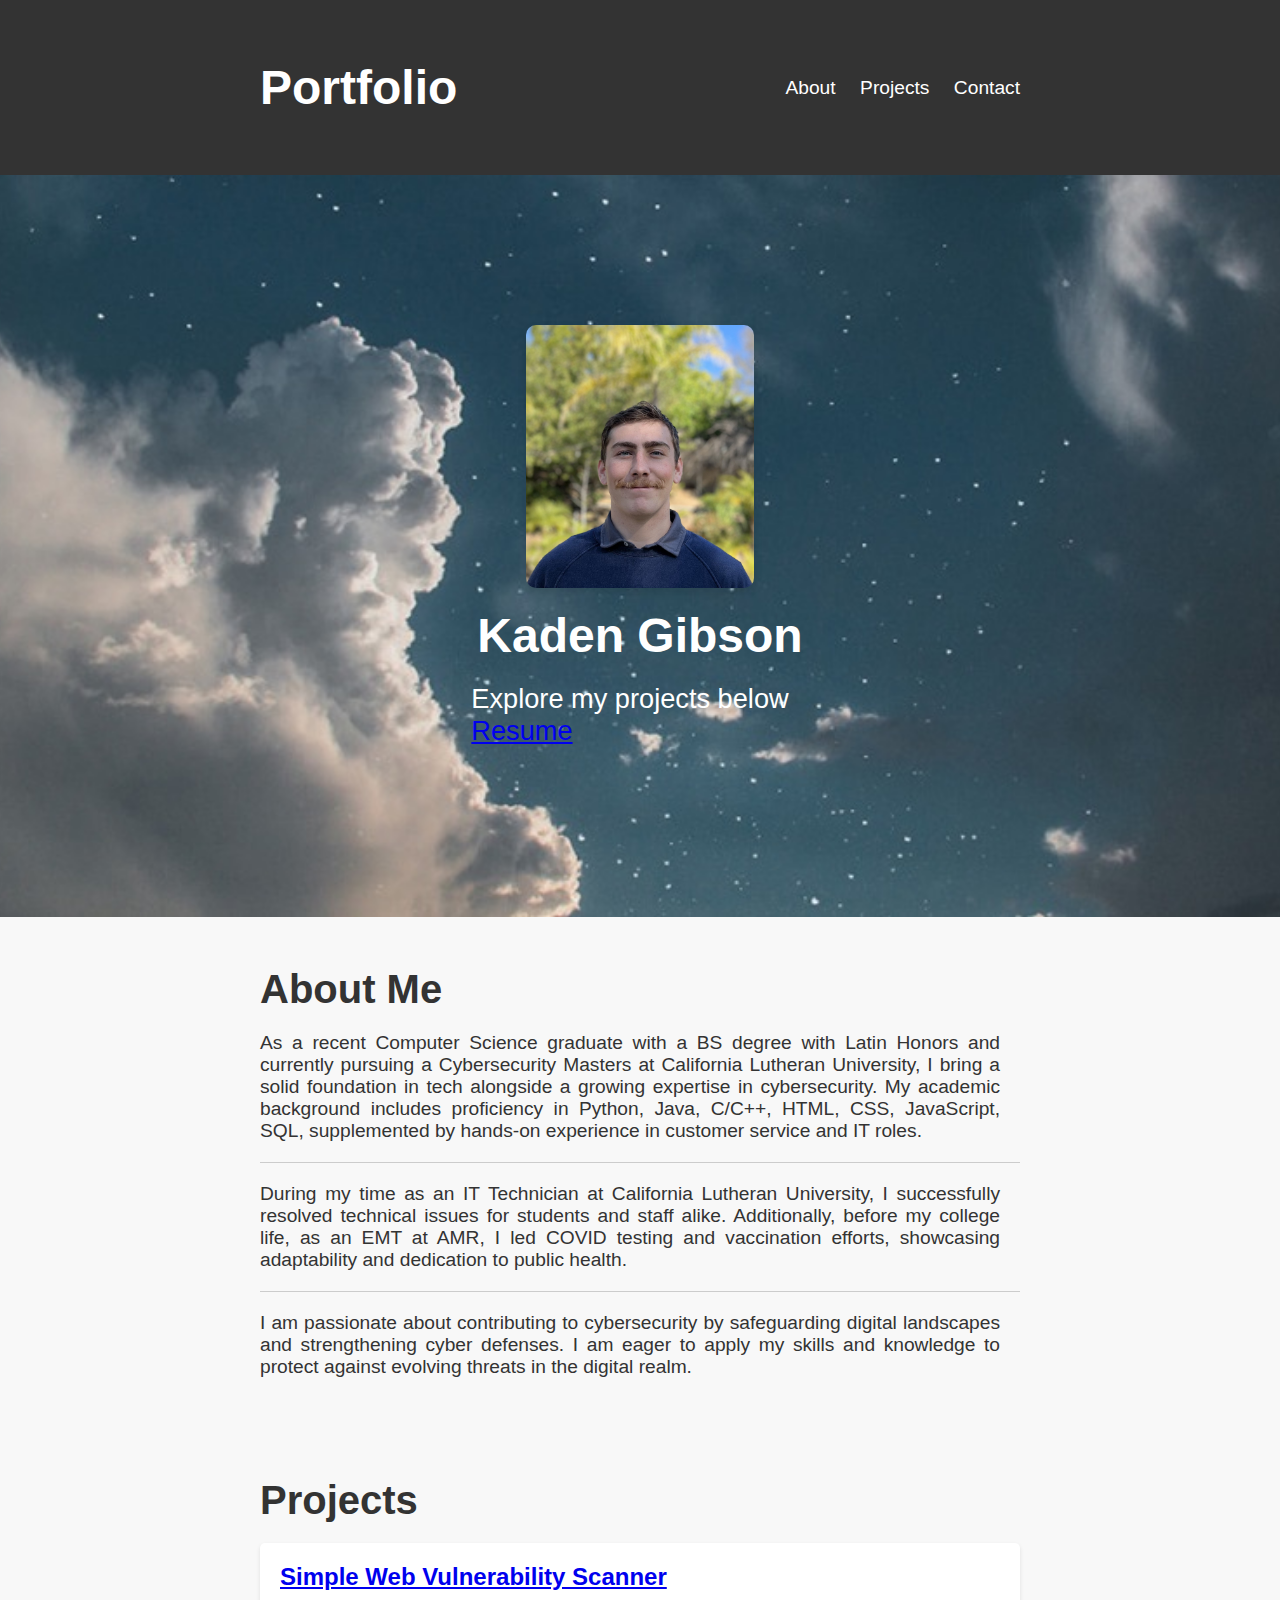
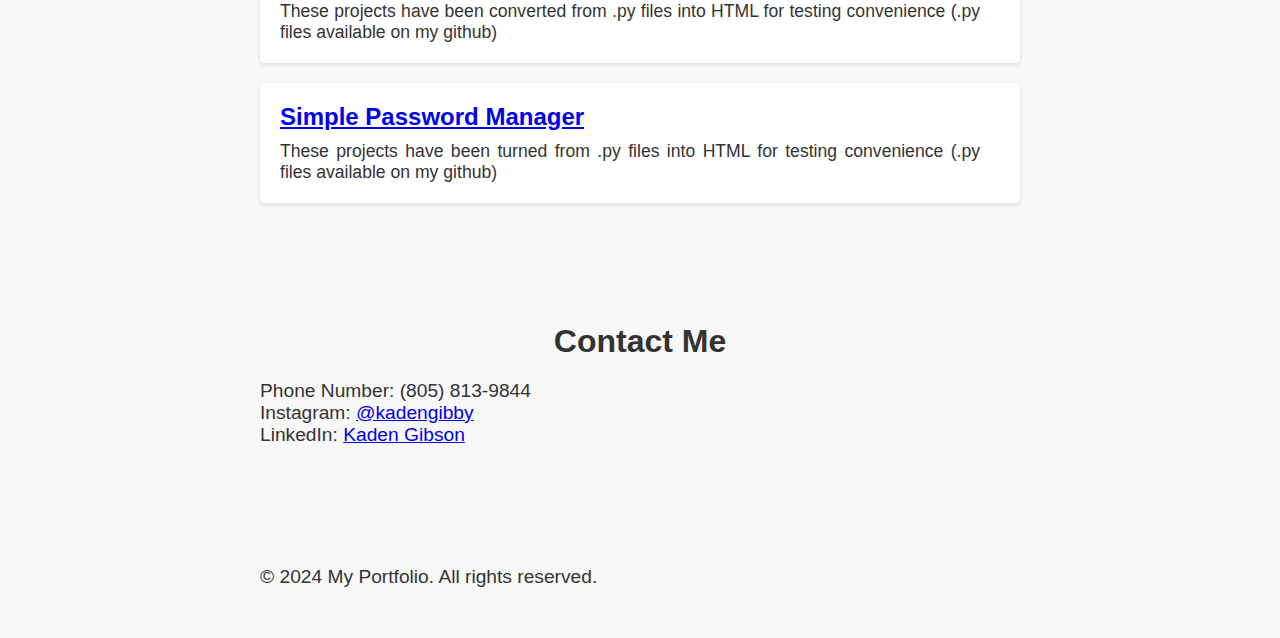
<file: portfolio/index.html>
<!DOCTYPE html>
<html lang="en">
<head>
    <meta charset="UTF-8">
    <meta name="viewport" content="width=device-width, initial-scale=1.0">
    <title>Portfolio</title>
    <link rel="stylesheet" href="styles.css">
</head>
<body>

    <!-- Header -->
    <header>
        <div class="container">
            <h1>Portfolio</h1>
            <nav>
                <ul>
                    <li><a href="#about">About</a></li>
                    <li><a href="#projects">Projects</a></li>
                    <li><a href="#contact">Contact</a></li>
                </ul>
            </nav>
        </div>
    </header>

    <!-- Hero Section -->
    <section id="hero">
        <div class="container">
            <img src="IMG_4043copy.jpg" class="profile-image" alt="Profile Image">
            <div class="hero-text">
                <h2>Kaden Gibson</h2>
                <p>Explore my projects below
                </br>
                <a href="resume">Resume</a>
                </p>
            </div>
        </div>
    </section>

    <!-- About Section -->
    <section id="about">
        <div class="container">
            <h2>About Me</h2>
            
            <p>As a recent Computer Science graduate with a BS degree with Latin Honors and currently pursuing a Cybersecurity Masters at California Lutheran University, I bring a solid foundation in tech alongside a growing expertise in cybersecurity. My academic background includes proficiency in Python, Java, C/C++, HTML, CSS, JavaScript, SQL, supplemented by hands-on experience in customer service and IT roles.</p>
            
            <hr>
            <p>During my time as an IT Technician at California Lutheran University, I successfully resolved technical issues for students and staff alike. Additionally, before my college life, as an EMT at AMR, I led COVID testing and vaccination efforts, showcasing adaptability and dedication to public health.</p>
            <hr>
            <p>I am passionate about contributing to cybersecurity by safeguarding digital landscapes and strengthening cyber defenses. I am eager to apply my skills and knowledge to protect against evolving threats in the digital realm.</p>
        </div>
    </section>

    <!-- Projects Section -->
    <section id="projects">
        <div class="container">
            <h2>Projects</h2>
            <div class="project">
                <h3><a href="vuln.html">Simple Web Vulnerability Scanner</a></h3>
                <p>These projects have been converted from .py files into HTML for testing convenience (.py files available on my github)</p>
            </div>
            <div class="project">
                <h3><a href="manager.html">Simple Password Manager</a></h3>
                <p>These projects have been turned from .py files into HTML for testing convenience (.py files available on my github)</p>
            </div>
        </div>
    </section>

    <!-- Contact Section -->
    <section id="contact">
        <div class="container">
            <h2>Contact Me</h2>
            <p>Phone Number: (805) 813-9844 <br>
                Instagram: <a href="https://instagram.com/kadengibby">@kadengibby</a><br>
                LinkedIn: <a href="https://www.linkedin.com/in/kaden-gibson-138589295/">Kaden Gibson</a></p>
        </div>
    </section>

    <!-- Footer -->
    <footer>
        <div class="container">
            <p>&copy; 2024 My Portfolio. All rights reserved.</p>
        </div>
    </footer>
</body>
</html>
</file>
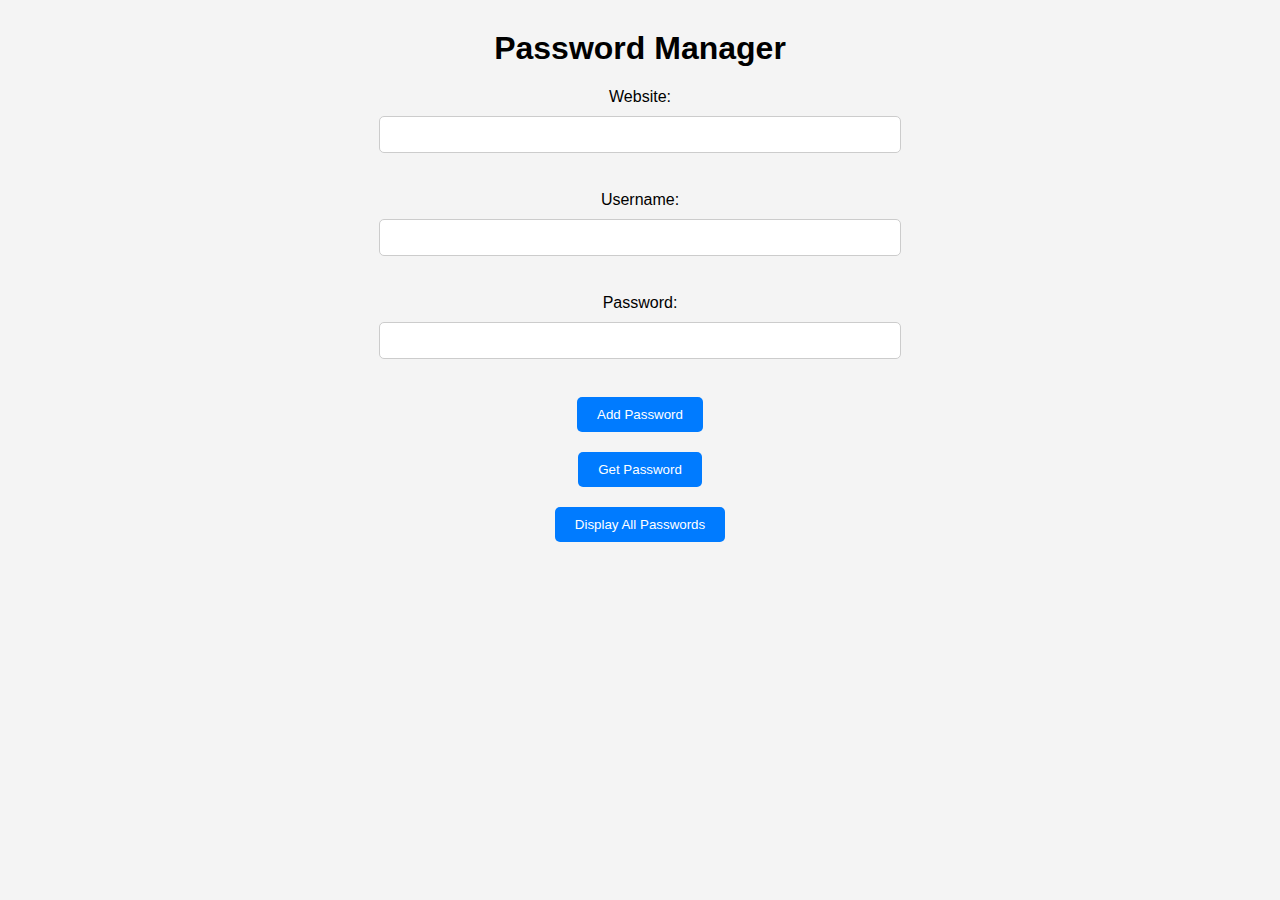
<file: portfolio/manager.html>
<!DOCTYPE html>
<html lang="en">
<head>
    <meta charset="UTF-8">
    <meta name="viewport" content="width=device-width, initial-scale=1.0">
    <title>Password Manager</title>
    <link rel="stylesheet" href="manager.css">
</head>
<body>
    <h1>Password Manager</h1>
    <label for="website">Website:</label>
    <input type="text" id="website"><br>
    <label for="username">Username:</label>
    <input type="text" id="username"><br>
    <label for="password">Password:</label>
    <input type="password" id="password"><br>
    <button onclick="addPassword()">Add Password</button>
    <button onclick="getPassword()">Get Password</button>
    <button onclick="displayPasswords()">Display All Passwords</button><br><br>
    <table id="passwords" style="display: none;">
        <thead>
            <tr>
                <th>Website</th>
                <th>Username</th>
                <th>Password</th>
            </tr>
        </thead>
        <tbody id="passwordsBody">
        </tbody>
    </table>

    <script>
        function addPassword() {
            var website = document.getElementById('website').value.trim();
            var username = document.getElementById('username').value.trim();
            var password = document.getElementById('password').value.trim();

            if (!website || !password) {
                alert("Please fill in both website and password fields.");
                return;
            }

            var passwordsTable = document.getElementById('passwordsBody');
            var newRow = passwordsTable.insertRow();
            newRow.insertCell().innerText = website;
            newRow.insertCell().innerText = username;
            newRow.insertCell().innerText = password;

            document.getElementById('website').value = "";
            document.getElementById('username').value = "";
            document.getElementById('password').value = "";

            alert("Password added successfully.");
        }

        function getPassword() {
    var website = document.getElementById('website').value.trim();
    var username = document.getElementById('username').value.trim();
    if (!website || !username) {
        alert("Please enter both the website and username.");
        return;
    }

    var passwordsTable = document.getElementById('passwords');
    var rows = passwordsTable.getElementsByTagName('tr');
    for (var i = 1; i < rows.length; i++) {
        var cells = rows[i].getElementsByTagName('td');
        if (cells[0].innerText === website && cells[1].innerText === username) {
            alert("Password retrieved:\nWebsite: " + cells[0].innerText + "\nUsername: " + cells[1].innerText + "\nPassword: " + cells[2].innerText);
            return;
        }
    }

    alert("Password not found for the specified website and username.");
}

        function displayPasswords() {
            var passwordsTable = document.getElementById('passwords');
            passwordsTable.style.display = 'table';
            alert("This is not a recommended practice. This is for demonstration purposes only.");
        }
    </script>
</body>
</html>
</file>
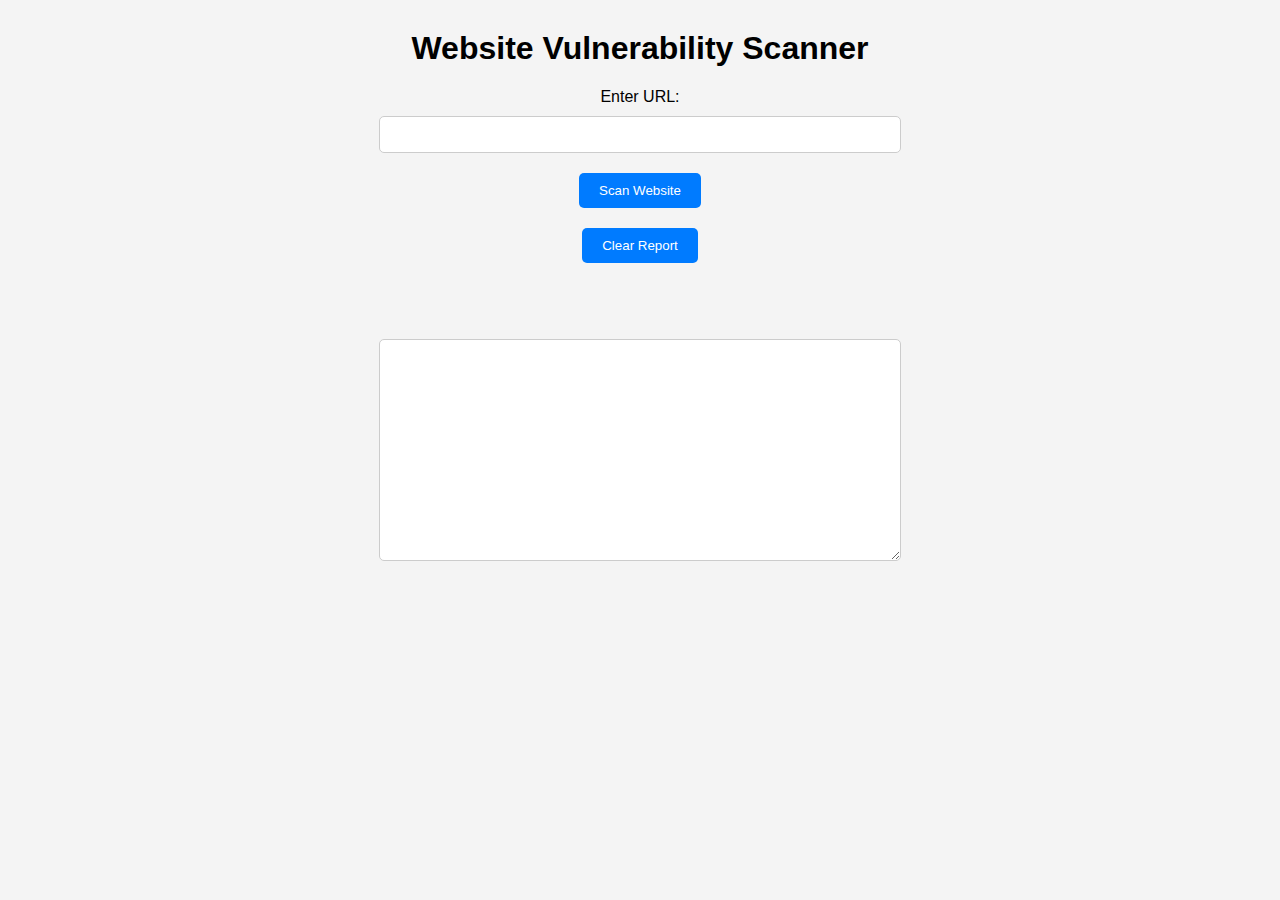
<file: portfolio/vuln.html>
<!DOCTYPE html>
<html lang="en">
<head>
    <meta charset="UTF-8">
    <meta name="viewport" content="width=device-width, initial-scale=1.0">
    <title>Website Vulnerability Scanner</title>
    <link rel="stylesheet" href="vuln.css">
    <script>
        function scanWebsite() {
            var url = document.getElementById('url').value;
            var report = document.getElementById('report');

            if (!url) {
                alert("Please enter a URL");
                return;
            }

            fetch(url)
                .then(response => response.text())
                .then(data => {
                    var parser = new DOMParser();
                    var doc = parser.parseFromString(data, 'text/html');

                    // Potential XSS vulnerability
                    var scriptTags = doc.getElementsByTagName('script');
                    if (scriptTags.length > 0) {
                        report.innerText += 'Potential XSS vulnerability found on ' + url + ':\n';
                        for (var i = 0; i < scriptTags.length; i++) {
                            report.innerText += 'Script tag found: ' + scriptTags[i].outerHTML + '\n';
                        }
                    }

                    // SQL injection vulnerability
                    var queryParameters = new URL(url).searchParams;
                    if (queryParameters.has('sql')) {
                        report.innerText += 'Potential SQL injection vulnerability found on ' + url + ':\n';
                        report.innerText += 'SQL parameter found in URL: ' + queryParameters.get('sql') + '\n';
                    }

                    // Insecure HTTP headers?
                    var headers = new Headers();
                    fetch(url, { method: 'HEAD' })
                        .then(response => {
                            response.headers.forEach((value, name) => {
                                headers.append(name, value);
                            });
                            if (headers.get('Server').toLowerCase().includes('apache')) {
                                report.innerText += 'Insecure server header found on ' + url + ':\n';
                                report.innerText += 'Server header value: ' + headers.get('Server') + '\n';
                            }
                        });

                    alert("Website scan completed successfully");
                })
                .catch(error => {
                    alert("An error occurred: " + error);
                });
        }

        function clearReport() {
            document.getElementById('report').innerText = '';
        }
    </script>
</head>
<body>
    <h1>Website Vulnerability Scanner</h1>
    <label for="url">Enter URL:</label>
    <input type="text" id="url">
    <button onclick="scanWebsite()">Scan Website</button>
    <button onclick="clearReport()">Clear Report</button>
    <br><br>
    <textarea id="report" rows="10" cols="50" readonly></textarea>
</body>
</html>
</file>
<file: portfolio/styles.css>
* {
    margin: 0;
    padding: 0;
    box-sizing: border-box;
}

/* Body styles */
body {
    font-family: 'Arial', sans-serif;
    background-color: #f8f8f8;
    color: #333;
}

/* Header styles */
header {
    background-color: #333;
    color: #fff;
    padding: 10px;
}

header .container {
    display: flex;
    justify-content: space-between;
    align-items: center;
}

header h1 {
    font-size: 3em;
}

header nav ul {
    list-style: none;
}

/* About Section styles */
#about .container {
    text-align: justify;
    position: relative; 
}

#about hr {
    margin: 20px 0; 
    border: none;
    border-top: 1px solid #ccc;
    position: relative; 
}


header nav ul li {
    display: inline-block;
    margin-left: 20px;
}

header nav ul li:first-child {
    margin-left: 0;
}

header nav ul li a {
    color: #fff;
    text-decoration: none;
    font-size: 1.2em;
    transition: color 0.3s ease;
}

/* About Section styles */
#about .container {
    text-align: justify;
}








header nav ul li a:hover {
    color: #ffcc00;
}

/* Hero Section styles */
#hero {
    background-image: url('background.jpg');
    background-size: cover;
    background-position: center;
    color: #fff;
    text-align: center;
    padding: 100px 0;
}

#hero .container {
    display: flex;
    flex-direction: column;
    align-items: center;
}

#hero img.profile-image {
    max-width: 30%;
    height: auto;
    border-radius: 10px;
    box-shadow: 0 4px 8px rgba(0, 0, 0, 0.1);
    margin-bottom: 20px;
}

#hero h2 {
    font-size: 3em;
    margin-bottom: 20px;
}

#hero p {
    font-size: 1.7em;
    margin-bottom: 20px;
}

/* Main content section styles */
.container {
    max-width: 800px;
    margin: 0 auto;
    padding: 50px 20px;
}

.container h2 {
    font-size: 2.5em;
    margin-bottom: 20px;
}

.container p {
    font-size: 1.2em;
    margin-right: 20px;
    text-align: justify;
}

/* Projects Section styles */
#projects .project {
    background-color: #fff;
    padding: 20px;
    border-radius: 5px;
    box-shadow: 0 2px 4px rgba(0, 0, 0, 0.1);
    transition: transform 0.3s ease;
    margin-bottom: 20px;
}

#projects .project:hover {
    transform: translateY(-5px);
}

#projects .project h3 {
    font-size: 1.5em;
    margin-bottom: 10px;
}

#projects .project p {
    font-size: 1.1em;
}

/* Contact Section styles */
#contact .container {
    text-align: center;
}

#contact h2 {
    font-size: 2em;
    margin-bottom: 20px;
}

#contact p {
    font-size: 1.2em;
    margin-bottom: 20px;
}

/* Adjustments for smaller screens like iPhones */
@media screen and (max-width: 518px) {
    /* Make sections display vertically */
    header .container nav ul {
        display: block;
    }

    #about .container {
        display: block;
    }

    #projects .container {
        display: block;
    }

    #contact .container {
        display: block;
    }
}

/* Adjustments for smaller screens like iPhones */
@media screen and (max-width: 518px) {
    /* Make sections display vertically */
    header .container nav ul {
        display: block;
        text-align: center; /* Center the list items */
    }

    header .container nav ul li {
        display: block;
        margin: 10px 0; /* Add some vertical spacing between links */
    }
}

/* Adjustments for smaller screens like iPhones */
@media screen and (max-width: 560px) {
    /* Make sections display horizontally */
    #about .container {
        display: flex;
        flex-direction: column; /* Display vertically by default */
    }

    #about hr {
        margin: 20px auto; /* Center the horizontal line */
    }

    #about .left-image,
    #about .right-image {
        position: static; /* Remove absolute positioning */
        margin: 0 auto 20px; /* Center the images and add some space */
        width: 100%; /* Make images fill the container */
    }

    #projects .container {
        display: flex;
        flex-wrap: wrap; /* Allow projects to wrap to the next line */
    }

    #projects .project {
        width: 100%; /* Make projects take full width */
    }

    #about p {
        margin: 10px 0; /* Add some vertical spacing */
        white-space: normal; /* Ensure normal word wrapping */
        word-break: break-word; /* Break long words */
        text-align: left; /* Align text to the left */
    }
}
</file>
<file: portfolio/manager.css>
body {
    font-family: Arial, sans-serif;
    background-color: #f4f4f4;
    margin: 0;
    padding: 0;
}

h1 {
    text-align: center;
    margin-top: 30px;
}

label {
    display: block;
    margin: 20px auto 10px;
    width: 80%;
    max-width: 500px;
    text-align: center;
}

input[type="text"], input[type="password"] {
    width: 80%;
    max-width: 500px;
    padding: 10px;
    border: 1px solid #ccc;
    border-radius: 5px;
    margin: 0 auto;
    display: block;
}

button {
    display: block;
    margin: 20px auto;
    padding: 10px 20px;
    background-color: #007bff;
    color: #fff;
    border: none;
    border-radius: 5px;
    cursor: pointer;
}

button:hover {
    background-color: #0056b3;
}

#passwordList {
    width: 80%;
    max-width: 500px;
    margin: 20px auto;
    padding: 10px;
    border: 1px solid #ccc;
    border-radius: 5px;
    overflow-y: auto;
    max-height: 200px;
}

#passwordList p {
    margin: 5px 0;
}

#passwordList p:first-child {
    font-weight: bold;
}

#passwordList p:nth-child(even) {
    background-color: #f2f2f2;
}
</file>
<file: portfolio/vuln.css>
body {
    font-family: Arial, sans-serif;
    background-color: #f4f4f4;
    margin: 0;
    padding: 0;
}

h1 {
    text-align: center;
    margin-top: 30px;
}

label {
    display: block;
    margin: 20px auto 10px;
    width: 80%;
    max-width: 500px;
    text-align: center;
}

input[type="text"] {
    width: 80%;
    max-width: 500px;
    padding: 10px;
    border: 1px solid #ccc;
    border-radius: 5px;
    margin: 0 auto;
    display: block;
}

button {
    display: block;
    margin: 20px auto;
    padding: 10px 20px;
    background-color: #007bff;
    color: #fff;
    border: none;
    border-radius: 5px;
    cursor: pointer;
}

button:hover {
    background-color: #0056b3;
}

#report {
    width: 80%;
    max-width: 500px;
    height: 200px;
    margin: 20px auto;
    padding: 10px;
    border: 1px solid #ccc;
    border-radius: 5px;
    resize: vertical;
    overflow-y: auto;
    display: block;
}
</file>
